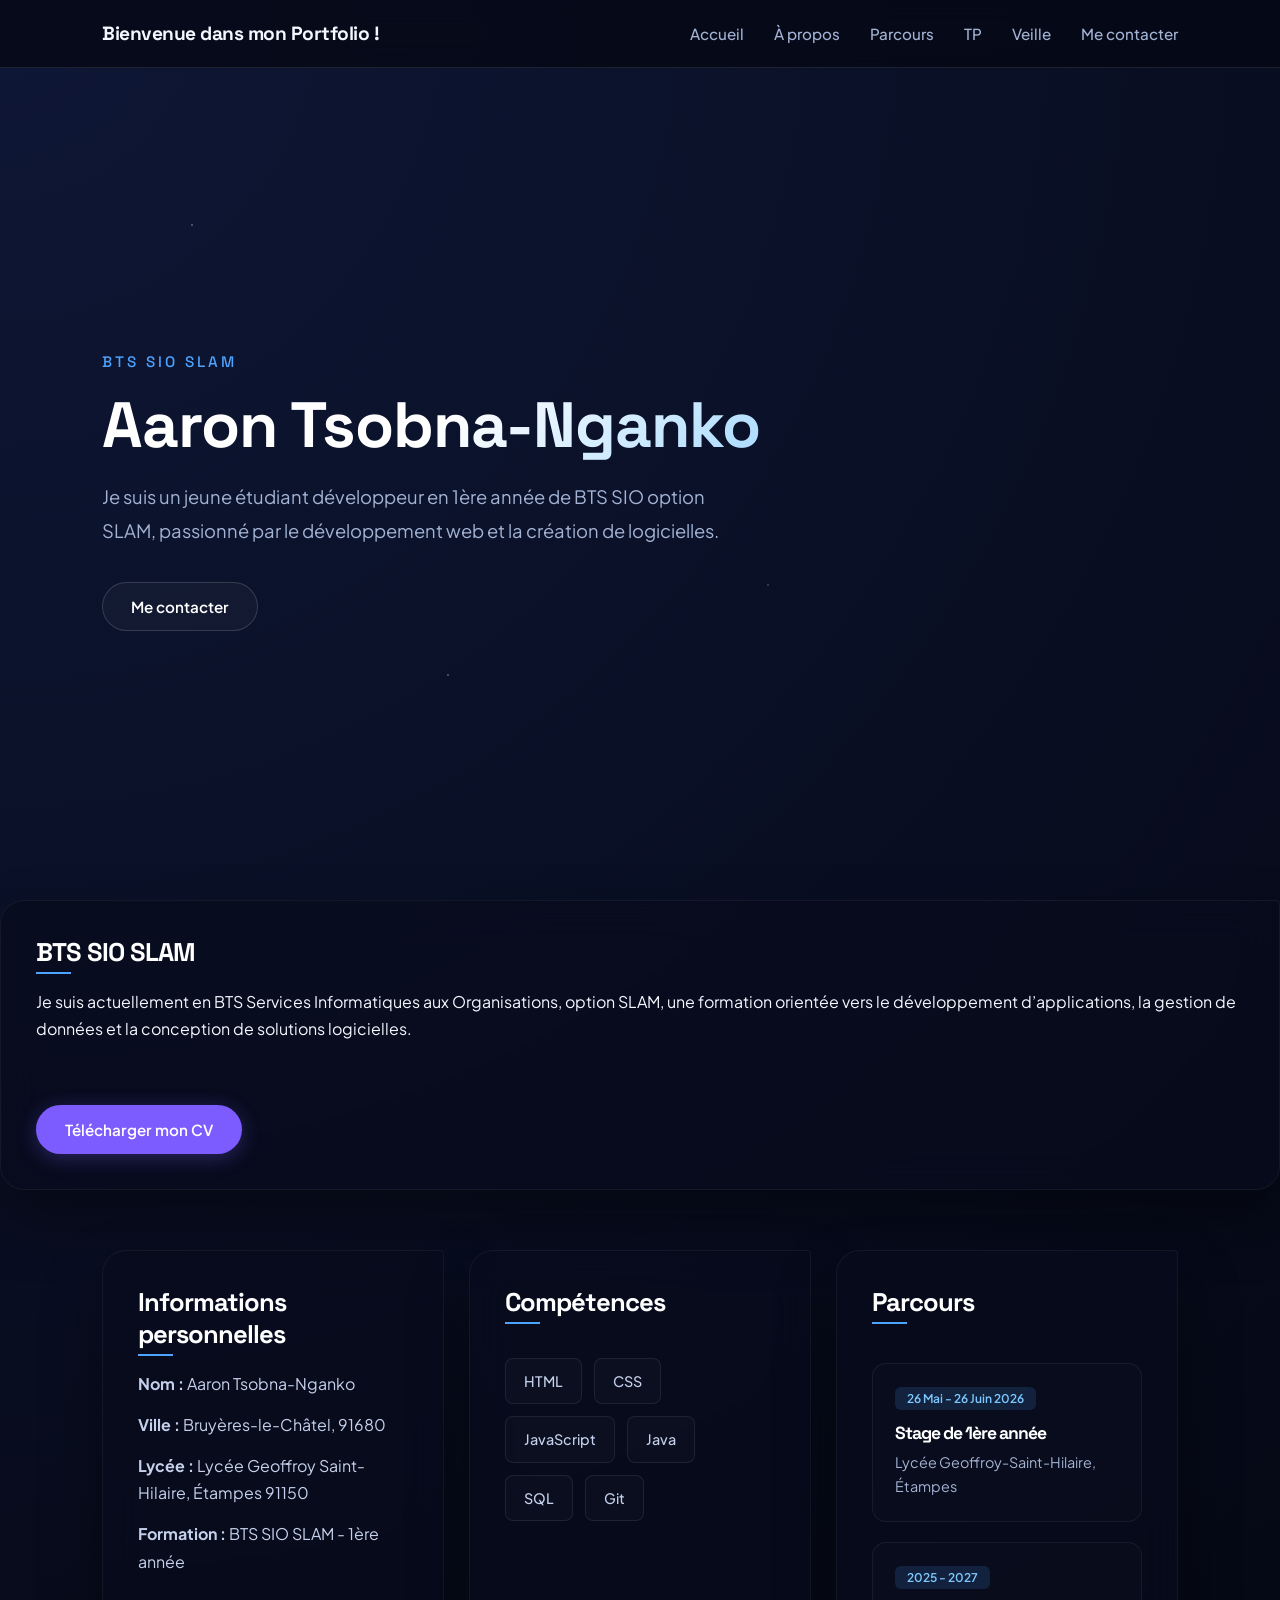
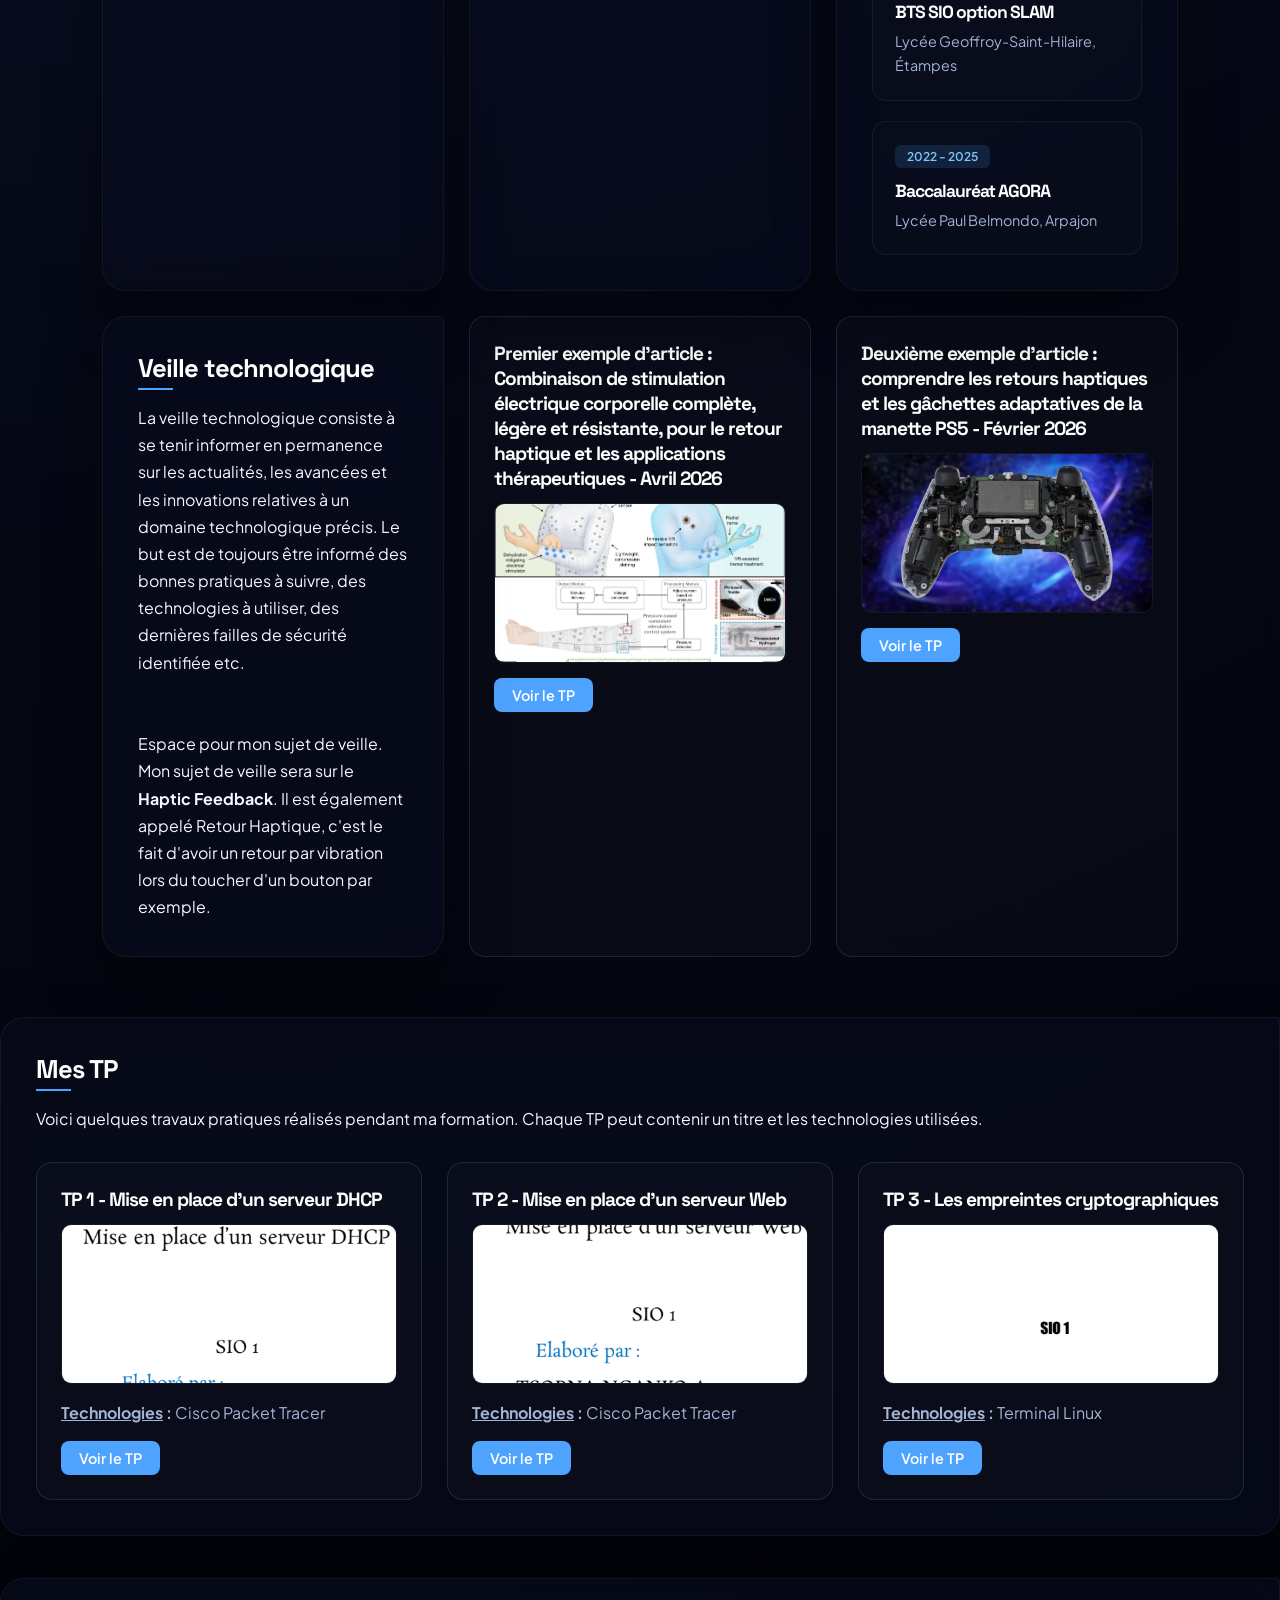
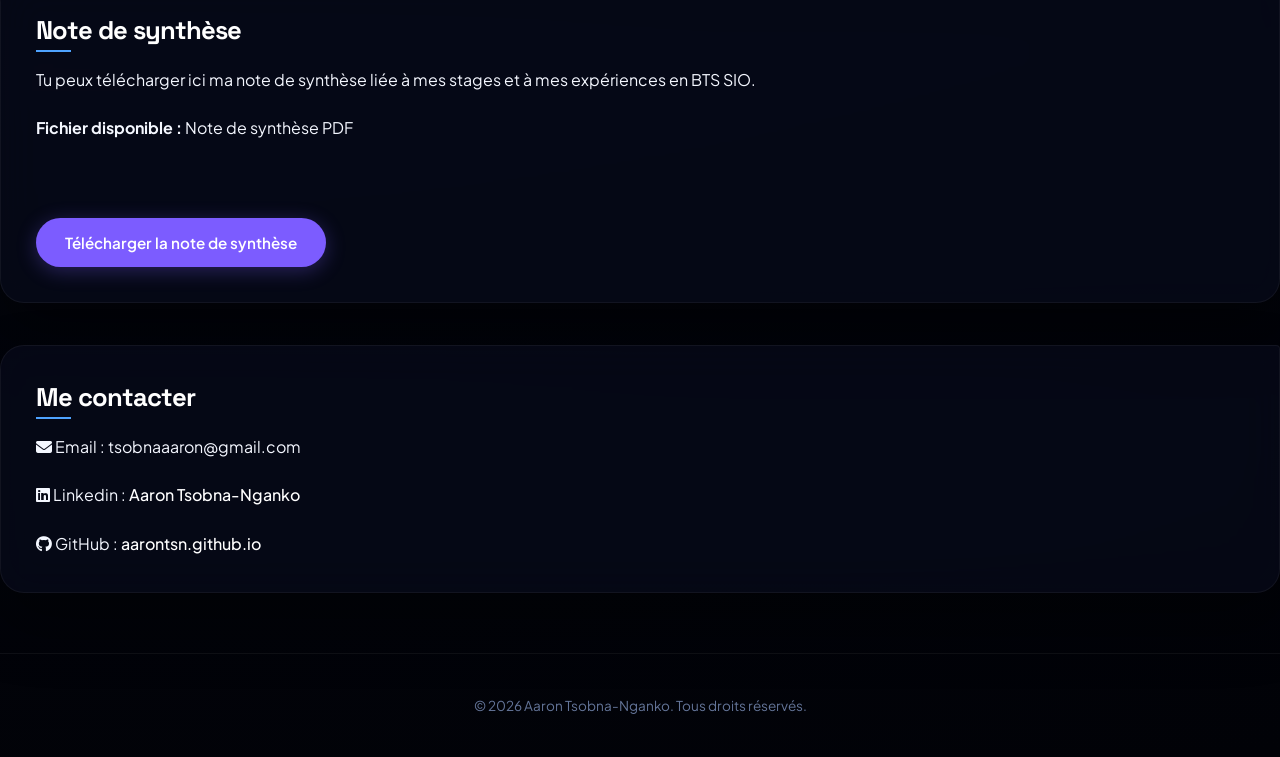
<file: index.html>
<!DOCTYPE html>
<html lang="fr">
<head>
    <meta charset="UTF-8">
    <meta name="viewport" content="width=device-width, initial-scale=1.0">
    <title>Aaron Tsobna-Nganko | Portfolio BTS SIO SLAM</title>
    <link rel="stylesheet" href="https://cdnjs.cloudflare.com/ajax/libs/font-awesome/6.5.1/css/all.min.css"/>
    <link rel="stylesheet" href="portfolio.css">
    <link rel="icon" type="image/png" href ="logo aaron.webp"
    <link rel="stylesheet" href="https://cdnjs.cloudflare.com/ajax/libs/font-awesome/6.5.1/css/all.min.css"/>
    <link rel="preconnect" href="https://fonts.googleapis.com">
    <link rel="preconnect" href="https://fonts.gstatic.com" crossorigin>
    <link href="https://fonts.googleapis.com/css2?family=Plus+Jakarta+Sans:wght@400;500;600&family=Space+Grotesk:wght@500;700&display=swap" rel="stylesheet">
</head>
<body>
    <div class="stars"></div>

    <header class="hero" id="accueil">
        <nav class="navbar">
            <div class="logo">Bienvenue dans mon Portfolio !</div>
            <ul>
                <li><a href="#accueil">Accueil</a></li>
                <li><a href="#apropos">À propos</a></li>
                <li><a href="#parcours">Parcours</a></li>
                <li><a href="#tp">TP</a></li>
                <li><a href="#veille">Veille</a></li>
                <li><a href="#contact">Me contacter</a></li>
            </ul>
        </nav>

        <div class="hero-content">
            <p class="subtitle">BTS SIO SLAM</p>
            <h1>Aaron Tsobna-Nganko</h1>
            <p class="description">
                Je suis un jeune étudiant développeur en 1ère année de BTS SIO option SLAM,
                passionné par le développement web et la création de logicielles.
            </p>
            <div class="hero-buttons">
                <a href="#contact" class="btn secondary">Me contacter</a>
            </div>
        </div>
    </header>

    <main>
        <section class="section card" id="apropos">
            <h2>BTS SIO SLAM</h2>
            <p>
                Je suis actuellement en BTS Services Informatiques aux Organisations,
                option SLAM, une formation orientée vers le développement d’applications,
                la gestion de données et la conception de solutions logicielles.
                <br>
                <br>
                <div class="hero-buttons">
                <a href="cv-aaron.pdf" target="_blank" class="btn primary" download="CV_Aaron_Tsobna.pdf">Télécharger mon CV</a>
                </div>
            </p>
        </section>

        <section class="section grid" id="parcours">
            <article class="card">
                <h2>Informations personnelles</h2>
                <ul class="info-list">
                    <li><strong>Nom :</strong> Aaron Tsobna-Nganko</li>
                    <li><strong>Ville :</strong> Bruyères-le-Châtel, 91680</li>
                    <li><strong>Lycée :</strong> Lycée Geoffroy Saint-Hilaire, Étampes 91150</li>
                    <li><strong>Formation :</strong> BTS SIO SLAM - 1ère année</li>
                </ul>
            </article>

            <article class="card">
                <h2>Compétences</h2>
                <div class="skills-grid">
                    <div class="skill-box html" data-name="HTML">
                        <p>HTML</p>
                    </div>
                    <div class="skill-box css" data-name="CSS">
                        <p>CSS</p>
                    </div>
                    <div class="skill-box js" data-name="JavaScript">
                        <p>JavaScript</p>
                    </div>
                    <div class="skill-box java" data-name="Java">
                        <p>Java</p>
                    </div>
                    <div class="skill-box sql" data-name="SQL">
                        <p>SQL</p>
                    </div>
                    <div class="skill-box git" data-name="Git">
                        <p>Git</p>
                    </div>
                </div>
            </article>

            <article class="card">
                <h2>Parcours</h2>
                <div class="parcours-container">
                    <div class="parcours-box">
                        <span class="badge-date">26 Mai - 26 Juin 2026</span>
                        <h3>Stage de 1ère année</h3>
                        <p class="lieu">Lycée Geoffroy-Saint-Hilaire, Étampes</p>
                    </div>
                    <div class="parcours-box">
                        <span class="badge-date">2025 - 2027</span>
                        <h3>BTS SIO option SLAM</h3>
                        <p class="lieu">Lycée Geoffroy-Saint-Hilaire, Étampes</p>
                    </div>
                    <div class="parcours-box">
                        <span class="badge-date">2022 - 2025</span>
                        <h3>Baccalauréat AGORA</h3>
                        <p class="lieu">Lycée Paul Belmondo, Arpajon</p>
                    </div>
                </div>
            </article>

            <article class="card" id="veille">
                <h2>Veille technologique</h2>
                <p>
                    La veille technologique consiste à se tenir informer en permanence sur les actualités, les avancées et les innovations relatives à un domaine technologique précis. Le but est de toujours être informé des bonnes pratiques à suivre, des technologies à utiliser, des dernières failles de sécurité identifiée etc.
                    <br>
                    <br>
                    <br>
                    Espace pour mon sujet de veille. Mon sujet de veille sera sur le <b>Haptic Feedback</b>. Il est également appelé Retour Haptique, c'est le fait d'avoir un retour par vibration lors du toucher d'un bouton par exemple.
                </p>
            </article>

            <article class="tp-card" id="veille">
                <h3>Premier exemple d'article : Combinaison de stimulation électrique corporelle complète, légère et résistante, pour le retour haptique et les applications thérapeutiques - Avril 2026</h3>
                <div class="tp-image">
                    <img src="Capture d’écran 1er article.png" alt="Premier article">
                </div>
                <a href="https://www.nature.com/articles/s41467-026-71171-y" target="_blank" class="tp-link">Voir le TP</a>
            </article>

            <article class="tp-card" id="veille">
                <h3>Deuxième exemple d'article : comprendre les retours haptiques et les gâchettes adaptatives de la manette PS5 - Février 2026</h3>
                <div class="tp-image">
                    <img src="Capture d’écran manette.png" alt="Deuxième article">
                </div>
                <a href="https://blog.son-video.com/2024/05/dualsense-comprendre-les-retours-haptiques-et-les-gachettes-adaptatives-de-la-manette-ps5/#:~:text=Le%20retour%20haptique%20ne%20se,PC%2C%20son%20adoption%20progresse%20progressivement." target="_blank" class="tp-link">Voir le TP</a>
            </article>
        </section>

        <section class="section card" id="tp">
            <h2>Mes TP</h2>
            <p>
                Voici quelques travaux pratiques réalisés pendant ma formation.
                Chaque TP peut contenir un titre et les technologies utilisées.
            </p>

            <div class="tp-grid">
                <article class="tp-card">
                    <h3>TP 1 - Mise en place d'un serveur DHCP</h3>
                    <div class="tp-image">
                        <img src="tp3.réseau.pdf.png" alt="Mise en place d'un serveur DHCP" >
                    </div>
                    <p><strong><u>Technologies</u> :</strong> Cisco Packet Tracer</p>
                    <a href="tp3réseau.pdf" target="_blank" class="tp-link">Voir le TP</a>
                </article>

                <article class="tp-card">
                    <h3>TP 2 - Mise en place d'un serveur Web</h3>
                    <div class="tp-image">
                        <img src="tp2.serveurweb.png" alt="Mise en place d'un serveur web" >
                    </div>
                    <p><strong><u>Technologies</u> :</strong> Cisco Packet Tracer</p>
                    <a href="Compte rendu tp 2 Réseau.pdf" target="_blank" class="tp-link">Voir le TP</a>
                </article>

                <article class="tp-card">
                    <h3>TP 3 - Les empreintes cryptographiques</h3>
                    <div class="tp-image">
                        <img src="tp.empreinte.cryptographique.png" alt="Les empreintes cryptographiques">
                    </div>
                    <p><strong><u>Technologies</u> :</strong> Terminal Linux</p>
                    <a href="tp.MD5.pdf" target="_blank" class="tp-link">Voir le TP</a>
                </article>
            </div>
        </section><br><br>

        <section class="section card" id="notes">
            <h2>Note de synthèse</h2>
            <p>
                Tu peux télécharger ici ma note de synthèse liée à mes stages et à mes expériences en BTS SIO.
            </p><br>
            <div class="download-box">
                <p><strong>Fichier disponible :</strong> Note de synthèse PDF</p><br><br>
                <div class="hero-buttons">
                <a href="Note de synthèse Aaron.docx" class="btn primary" download>Télécharger la note de synthèse</a>
                </div>
            </div>
        </section><br><br>

        <section class="section card" id="contact">
            <h2>Me contacter</h2>
            <p><i class="fa-solid fa-envelope"></i> Email : tsobnaaaron@gmail.com</p><br>
            <p><i class="fa-brands fa-linkedin"></i> Linkedin : <a href="https://www.linkedin.com/in/aaron-tsobna-nganko-17931b366" target="_blank">Aaron Tsobna-Nganko</a></p><br>
            <p><i class="fa-brands fa-github"></i> GitHub : <a href="https://aarontsn.github.io" target="_blank">aarontsn.github.io</a></p>
        </section>
    </main>

    <footer>
        <p>&copy; 2026 Aaron Tsobna-Nganko. Tous droits réservés.</p>
    </footer>
</body>
</html>
</file>
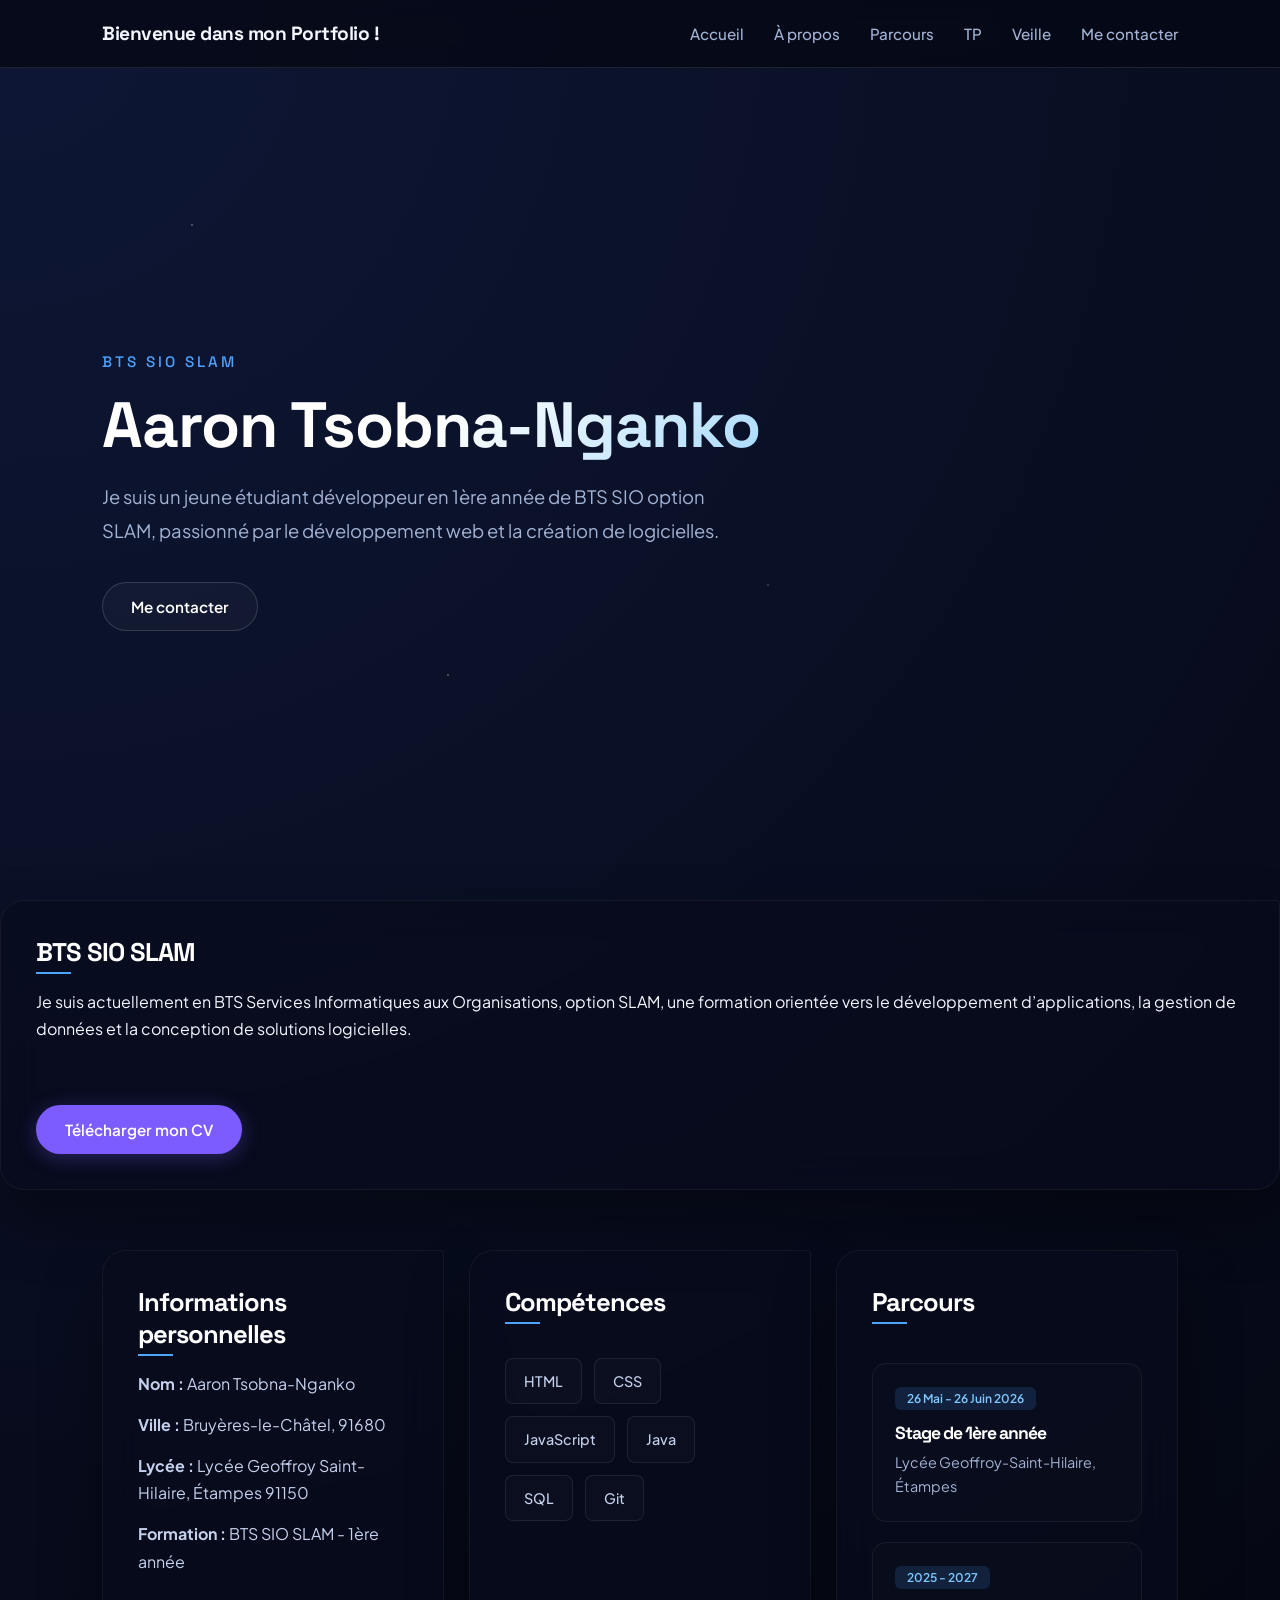
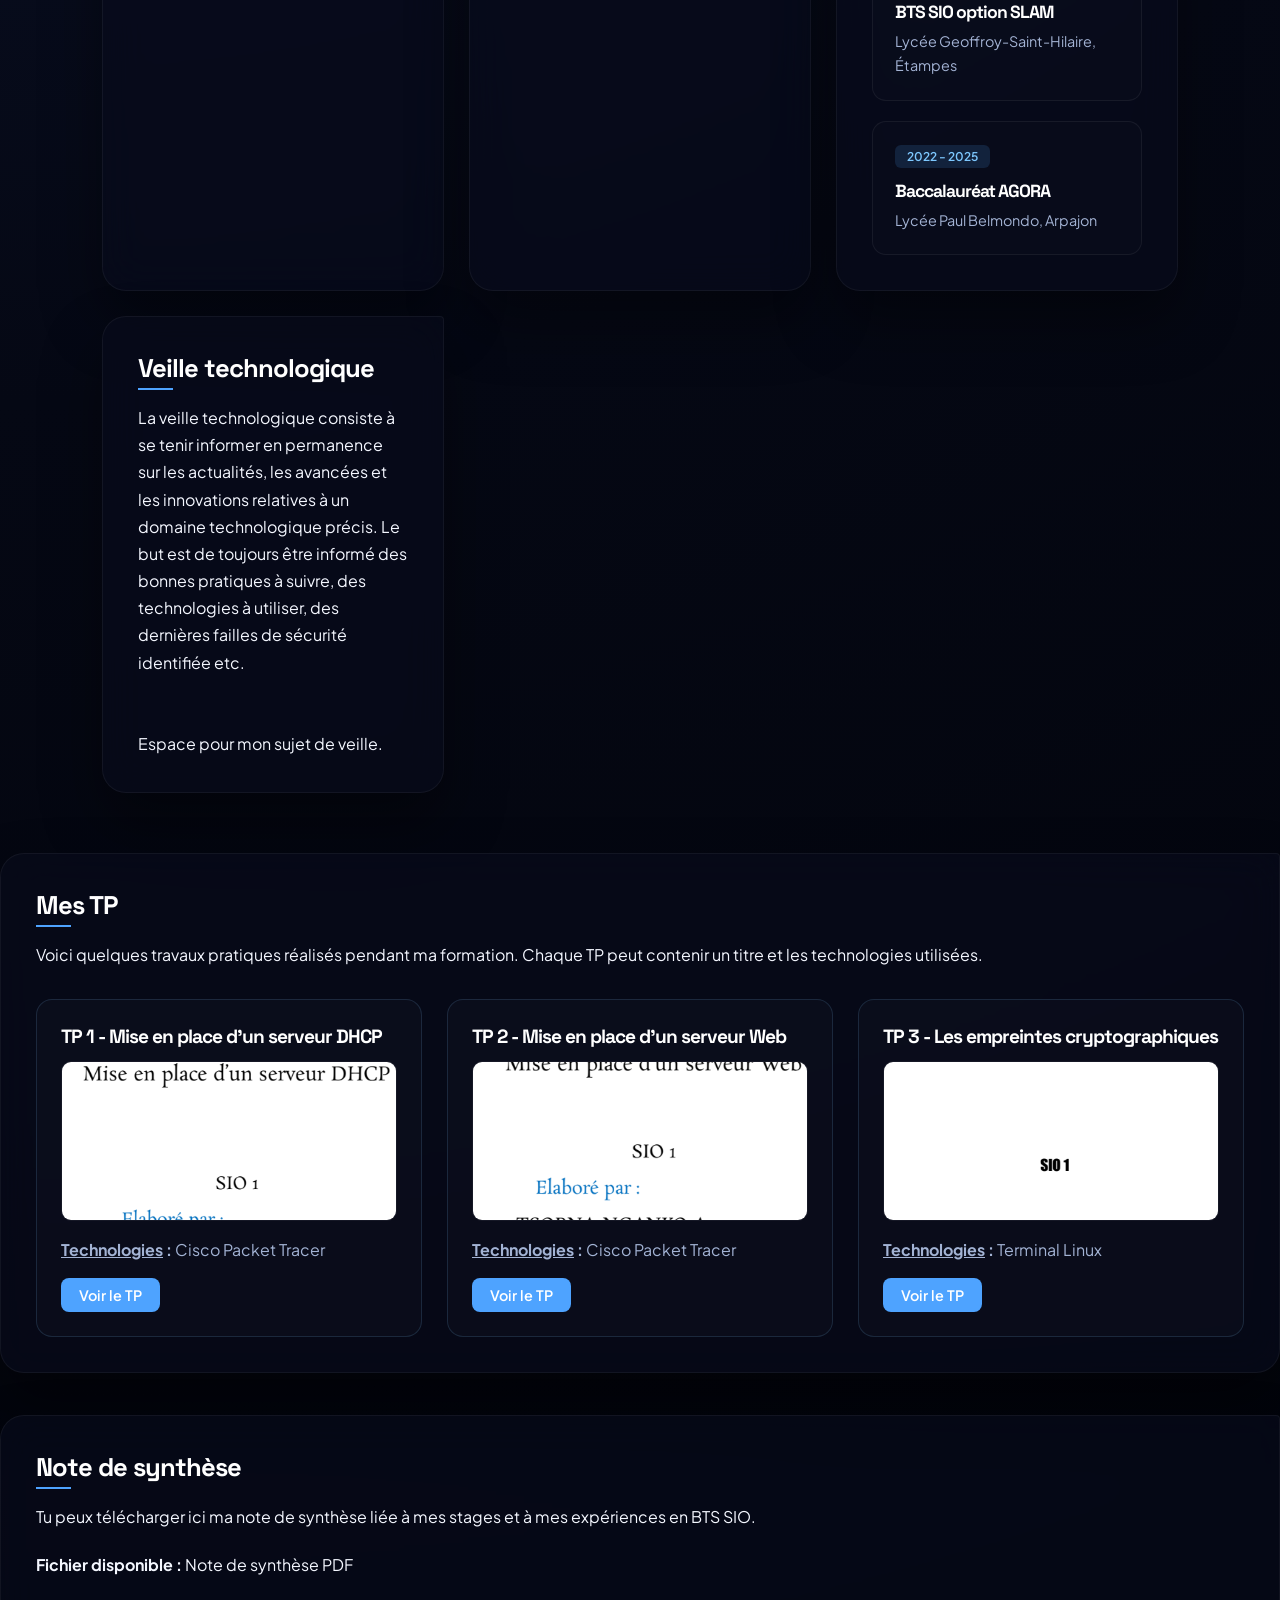
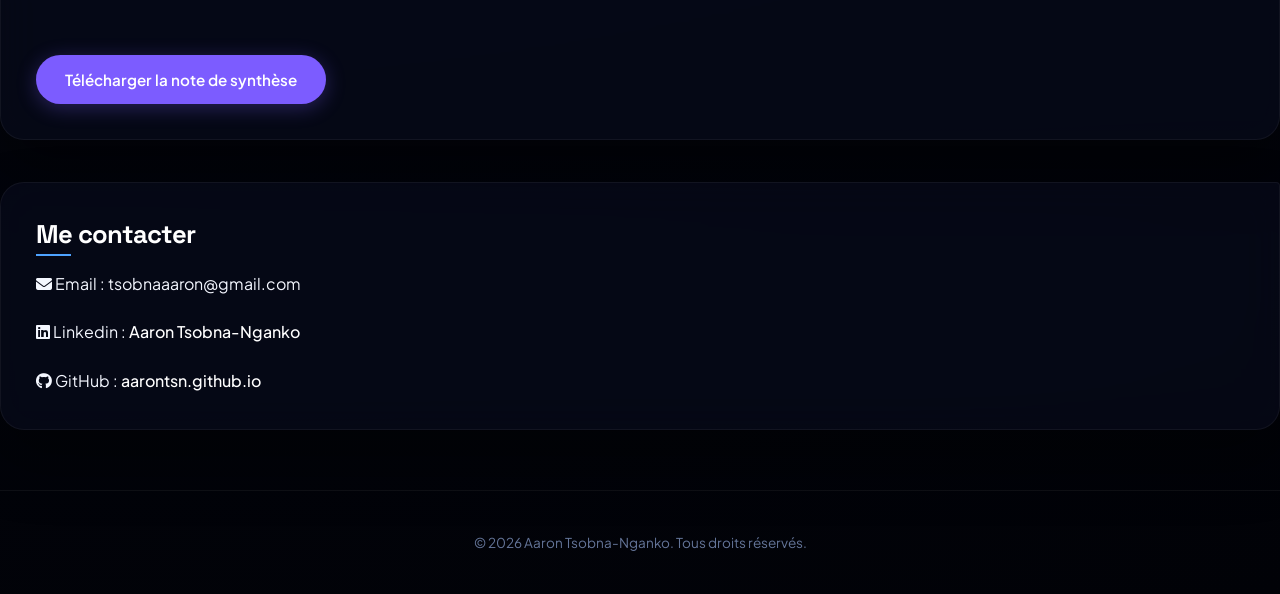
<file: portfolio.html>
<!DOCTYPE html>
<html lang="fr">
<head>
    <meta charset="UTF-8">
    <meta name="viewport" content="width=device-width, initial-scale=1.0">
    <title>Aaron Tsobna-Nganko | Portfolio BTS SIO SLAM</title>
    <link rel="stylesheet" href="portfolio.css">
    <link rel="icon" type="image/png" href ="logo aaron.webp"
    <link rel="stylesheet" href="https://cdnjs.cloudflare.com/ajax/libs/font-awesome/6.5.1/css/all.min.css">
    <link rel="preconnect" href="https://fonts.googleapis.com">
    <link rel="preconnect" href="https://fonts.gstatic.com" crossorigin>
    <link rel="stylesheet" href="https://cdnjs.cloudflare.com/ajax/libs/font-awesome/6.5.1/css/all.min.css" />
    <link href="https://fonts.googleapis.com/css2?family=Plus+Jakarta+Sans:wght@400;500;600&family=Space+Grotesk:wght@500;700&display=swap" rel="stylesheet">
</head>
<body>
    <div class="stars"></div>

    <header class="hero" id="accueil">
        <nav class="navbar">
            <div class="logo">Bienvenue dans mon Portfolio !</div>
            <ul>
                <li><a href="#accueil">Accueil</a></li>
                <li><a href="#apropos">À propos</a></li>
                <li><a href="#parcours">Parcours</a></li>
                <li><a href="#tp">TP</a></li>
                <li><a href="#veille">Veille</a></li>
                <li><a href="#contact">Me contacter</a></li>
            </ul>
        </nav>

        <div class="hero-content">
            <p class="subtitle">BTS SIO SLAM</p>
            <h1>Aaron Tsobna-Nganko</h1>
            <p class="description">
                Je suis un jeune étudiant développeur en 1ère année de BTS SIO option SLAM,
                passionné par le développement web et la création de logicielles.
            </p>
            <div class="hero-buttons">
                <a href="#contact" class="btn secondary">Me contacter</a>
            </div>
        </div>
    </header>

    <main>
        <section class="section card" id="apropos">
            <h2>BTS SIO SLAM</h2>
            <p>
                Je suis actuellement en BTS Services Informatiques aux Organisations,
                option SLAM, une formation orientée vers le développement d’applications,
                la gestion de données et la conception de solutions logicielles.
                <br>
                <br>
                <div class="hero-buttons">
                <a href="cv-aaron.pdf" target="_blank" class="btn primary" download="CV_Aaron_Tsobna.pdf">Télécharger mon CV</a>
                </div>
            </p>
        </section>

        <section class="section grid" id="parcours">
            <article class="card">
                <h2>Informations personnelles</h2>
                <ul class="info-list">
                    <li><strong>Nom :</strong> Aaron Tsobna-Nganko</li>
                    <li><strong>Ville :</strong> Bruyères-le-Châtel, 91680</li>
                    <li><strong>Lycée :</strong> Lycée Geoffroy Saint-Hilaire, Étampes 91150</li>
                    <li><strong>Formation :</strong> BTS SIO SLAM - 1ère année</li>
                </ul>
            </article>

            <article class="card">
                <h2>Compétences</h2>
                <div class="skills-grid">
                    <div class="skill-box html" data-name="HTML">
                        <p>HTML</p>
                    </div>
                    <div class="skill-box css" data-name="CSS">
                        <p>CSS</p>
                    </div>
                    <div class="skill-box js" data-name="JavaScript">
                        <p>JavaScript</p>
                    </div>
                    <div class="skill-box java" data-name="Java">
                        <p>Java</p>
                    </div>
                    <div class="skill-box sql" data-name="SQL">
                        <p>SQL</p>
                    </div>
                    <div class="skill-box git" data-name="Git">
                        <p>Git</p>
                    </div>
                </div>
            </article>

            <article class="card">
                <h2>Parcours</h2>
                <div class="parcours-container">
                    <div class="parcours-box">
                        <span class="badge-date">26 Mai - 26 Juin 2026</span>
                        <h3>Stage de 1ère année</h3>
                        <p class="lieu">Lycée Geoffroy-Saint-Hilaire, Étampes</p>
                    </div>
                    <div class="parcours-box">
                        <span class="badge-date">2025 - 2027</span>
                        <h3>BTS SIO option SLAM</h3>
                        <p class="lieu">Lycée Geoffroy-Saint-Hilaire, Étampes</p>
                    </div>
                    <div class="parcours-box">
                        <span class="badge-date">2022 - 2025</span>
                        <h3>Baccalauréat AGORA</h3>
                        <p class="lieu">Lycée Paul Belmondo, Arpajon</p>
                    </div>
                </div>
            </article>

            <article class="card">
                <h2>Veille technologique</h2>
                <p>
                    La veille technologique consiste à se tenir informer en permanence sur les actualités, les avancées et les innovations relatives à un domaine technologique précis. Le but est de toujours être informé des bonnes pratiques à suivre, des technologies à utiliser, des dernières failles de sécurité identifiée etc.
                    <br>
                    <br>
                    <br>
                    Espace pour mon sujet de veille.
                </p>
            </article>
        </section>

        <section class="section card" id="tp">
            <h2>Mes TP</h2>
            <p>
                Voici quelques travaux pratiques réalisés pendant ma formation.
                Chaque TP peut contenir un titre et les technologies utilisées.
            </p>

            <div class="tp-grid">
                <article class="tp-card">
                    <h3>TP 1 - Mise en place d'un serveur DHCP</h3>
                    <div class="tp-image">
                        <img src="tp3.réseau.pdf.png" alt="Mise en place d'un serveur DHCP" >
                    </div>
                    <p><strong><u>Technologies</u> :</strong> Cisco Packet Tracer</p>
                    <a href="tp3réseau.pdf" target="_blank" class="tp-link">Voir le TP</a>
                </article>

                <article class="tp-card">
                    <h3>TP 2 - Mise en place d'un serveur Web</h3>
                    <div class="tp-image">
                        <img src="tp2.serveurweb.png" alt="Mise en place d'un serveur web" >
                    </div>
                    <p><strong><u>Technologies</u> :</strong> Cisco Packet Tracer</p>
                    <a href="Compte rendu tp 2 Réseau.pdf" target="_blank" class="tp-link">Voir le TP</a>
                </article>

                <article class="tp-card">
                    <h3>TP 3 - Les empreintes cryptographiques</h3>
                    <div class="tp-image">
                        <img src="tp.empreinte.cryptographique.png" alt="Les empreintes cryptographiques">
                    </div>
                    <p><strong><u>Technologies</u> :</strong> Terminal Linux</p>
                    <a href="tp.MD5.pdf" target="_blank" class="tp-link">Voir le TP</a>
                </article>
            </div>
        </section><br><br>

        <section class="section card" id="notes">
            <h2>Note de synthèse</h2>
            <p>
                Tu peux télécharger ici ma note de synthèse liée à mes stages et à mes expériences en BTS SIO.
            </p><br>
            <div class="download-box">
                <p><strong>Fichier disponible :</strong> Note de synthèse PDF</p><br><br>
                <div class="hero-buttons">
                <a href="note-de-synthese-aaron.pdf" class="btn primary" download>Télécharger la note de synthèse</a>
                </div>
            </div>
        </section><br><br>

        <section class="section card" id="contact">
            <h2>Me contacter</h2>
            <p><i class="fa-solid fa-envelope"></i> Email : tsobnaaaron@gmail.com</p><br>
            <p><i class="fa-brands fa-linkedin"></i> Linkedin : <a href="https://www.linkedin.com/in/aaron-tsobna-nganko-17931b366" target="_blank">Aaron Tsobna-Nganko</a></p><br>
            <p><i class="fa-brands fa-github"></i> GitHub : <a href="https://aarontsn.github.io" target="_blank">aarontsn.github.io</a></p>
        </section>
    </main>

    <footer>
        <p>&copy; 2026 Aaron Tsobna-Nganko. Tous droits réservés.</p>
    </footer>
</body>
</html>
</file>
<file: portfolio.css>
* {
    margin: 0;
    padding: 0;
    box-sizing: border-box;
}

html {
    scroll-behavior: smooth;
}

body {
    font-family: 'Plus Jakarta Sans', sans-serif;
    background: radial-gradient(circle at top left, #0e1736 0%, #050814 50%, #010207 100%);
    color: #f4f7ff;
    min-height: 100vh;
    overflow-x: hidden;
    margin: 0;
}

h1, h2, h3 {
    font-family: 'Space Grotesk', sans-serif;
    font-weight: 700;
    letter-spacing: -1px;
}

.stars {
    position: fixed;
    inset: 0;
    background-image:
        radial-gradient(2px 2px at 15% 25%, rgba(255, 255, 255, 0.6) 50%, transparent 51%),
        radial-gradient(1px 1px at 85% 15%, rgba(255, 255, 255, 0.5) 50%, transparent 51%),
        radial-gradient(1.5px 1.5px at 60% 65%, rgba(255, 255, 255, 0.4) 50%, transparent 51%),
        radial-gradient(2px 2px at 35% 75%, rgba(255, 255, 255, 0.6) 50%, transparent 51%),
        radial-gradient(1px 1px at 75% 45%, rgba(255, 255, 255, 0.5) 50%, transparent 51%);
    opacity: 0.4;
    pointer-events: none;
    z-index: 0;
}

.hero, main {
    position: relative;
    z-index: 1;
}

/* la Barre de Navigation */
.navbar {
    position: fixed;
    top: 0;
    left: 0;
    display: flex;
    justify-content: space-between;
    align-items: center;
    width: 100%;
    padding: 20px 8%;
    background-color: rgba(5, 8, 20, 0.8);
    backdrop-filter: blur(12px);
    -webkit-backdrop-filter: blur(12px);
    border-bottom: 1px solid rgba(255, 255, 255, 0.1);
    z-index: 1000;
}

.logo {
    font-size: 1.2rem;
    font-weight: 700;
    font-family: 'Space Grotesk', sans-serif;
    color: #f4f7ff;
    letter-spacing: -0.5px;
}

.navbar ul {
    display: flex;
    gap: 30px;
    list-style: none;
    margin: 0;
    padding: 0;
}

.navbar a {
    font-size: 0.95rem;
    font-weight: 500;
    text-decoration: none;
    color: #a3b3d4;
    transition: color 0.3s ease;
}

.navbar a:hover {
    color: #7ec8ff;
}

/* Section d'accueil personnalisée */
.hero {
    min-height: 100vh;
    display: flex;
    flex-direction: column;
    padding: 140px 8% 60px; /* padding-top pour pas cacher le contenu sous la navbar fixe */
}

.hero-content {
    flex: 1;
    display: flex;
    flex-direction: column;
    justify-content: center;
    max-width: 850px;
}

.subtitle {
    color: #4ea3ff;
    font-family: 'Space Grotesk', sans-serif;
    font-weight: 500;
    font-size: 0.95rem;
    text-transform: uppercase;
    letter-spacing: 3px;
    margin-bottom: 15px;
}

/* Titre avec effet de lueur moderne */
.hero-content h1 {
    font-size: 4rem;
    line-height: 1.1;
    margin-bottom: 20px;
    background: linear-gradient(135deg, #ffffff 40%, #7ec8ff 100%);
    -webkit-background-clip: text;
    -webkit-text-fill-color: transparent;
}

.description {
    font-size: 1.15rem;
    line-height: 1.8;
    max-width: 650px;
    color: #a3b3d4;
}

.hero-buttons {
    margin-top: 35px;
    display: flex;
    gap: 20px;
    flex-wrap: wrap;
}

/* Boutons en formes asymétriques/gélules */
.btn {
    padding: 14px 28px;
    font-weight: 600;
    font-size: 0.95rem;
    border-radius: 50px;
    text-decoration: none;
    border: 1px solid transparent;
    transition: transform 0.3s cubic-bezier(0.2, 0.8, 0.2, 1), box-shadow 0.3s ease, background-color 0.3s ease;
}

.primary {
    background: #7c5cff;
    color: white;
    box-shadow: 0 4px 20px rgba(124, 92, 255, 0.3);
}

.secondary {
    border-color: rgba(255, 255, 255, 0.15);
    background: rgba(255, 255, 255, 0.03);
    color: white;
}

.btn:hover {
    transform: translateY(-3px);
}

.primary:hover {
    background: #694ae0;
}

.secondary:hover {
    background: rgba(255, 255, 255, 0.08);
    border-color: rgba(255, 255, 255, 0.3);
}

.section {
    padding: 60px 8%;
}

.grid {
    display: grid;
    grid-template-columns: repeat(auto-fit, minmax(280px, 1fr));
    gap: 25px;
}

/* Look asymétrique fait main pour les cartes de section */
.card {
    background: rgba(8, 12, 28, 0.65);
    border: 1px solid rgba(255, 255, 255, 0.05);
    backdrop-filter: blur(20px);
    -webkit-backdrop-filter: blur(20px);
    border-radius: 24px 4px 24px 24px; /* Forme unique asymétrique */
    padding: 35px;
    box-shadow: 0 30px 60px rgba(0, 0, 0, 0.4);
}

.card h2 {
    color: #ffffff;
    font-size: 1.6rem;
    margin-bottom: 20px;
    position: relative;
    display: inline-block;
}

/* Petite barre d'accentuation sous les titres de cartes */
.card h2::after {
    content: '';
    position: absolute;
    left: 0;
    bottom: -6px;
    width: 35px;
    height: 2px;
    background: #4ea3ff;
}

.info-list {
    list-style: none;
    display: grid;
    gap: 14px;
    color: #c5d1ec;
}

p, li {
    line-height: 1.7;
}

/* Mise en valeur des cartes de projets (TP) */
.tp-grid {
    display: grid;
    grid-template-columns: repeat(auto-fit, minmax(260px, 1fr));
    gap: 25px;
    margin-top: 30px;
}

.tp-card {
    background: rgba(255, 255, 255, 0.02);
    border: 1px solid rgba(126, 200, 255, 0.15);
    border-radius: 16px;
    padding: 24px;
    transition: all 0.3s cubic-bezier(0.2, 0.8, 0.2, 1);
}

.tp-card:hover {
    transform: translateY(-6px);
    border-color: #4ea3ff;
    background: rgba(78, 163, 255, 0.03);
    box-shadow: 0 15px 35px rgba(0, 0, 0, 0.3);
}

.tp-card h3 {
    color: #ffffff;
    font-size: 1.2rem;
    margin-bottom: 12px;
}

.tp-card p {
    margin-bottom: 15px;
    color: #a3b3d4;
}

.tp-link {
    display: inline-block;
    padding: 8px 18px;
    background: #4ea3ff;
    color: #ffffff;
    font-weight: 600;
    font-size: 0.9rem;
    text-decoration: none;
    border-radius: 8px;
    transition: all 0.2s ease;
}

.tp-link:hover {
    background: #358be6;
    border-color: #7ec8ff;
}

/* Gestion de la surbrillance de la section Contact */
#contact a {
    color: #ffffff;
    text-decoration: none;
    font-weight: 500;
    transition: color 0.2s ease;
}

#contact a:hover, 
#contact a:active {
    color: #4ea3ff;
    text-decoration: underline;
}

.tp-image {
    width: 100%;
    height: 160px;
    overflow: hidden;
    border-radius: 10px;
    margin-bottom: 15px;
    border: 1px solid rgba(255, 255, 255, 0.05);
}

.tp-image img {
    width: 100%;
    height: 100%;
    object-fit: cover;
    display: block;
    background: #ffffff;
}

.skill-item {
    background: rgba(255, 255, 255, 0.02);
    border: 1px solid rgba(255, 255, 255, 0.08);
    border-radius: 16px;
    padding: 18px 14px;
    text-align: center;
}

/* Conteneur principal du Parcours */
.parcours-container {
    display: flex;
    flex-direction: column;
    gap: 20px;
    margin-top: 25px;
}

/* Boîtes de parcours */
.parcours-box {
    position: relative;
    background-color: rgba(255, 255, 255, 0.01);
    border: 1px solid rgba(255, 255, 255, 0.06);
    padding: 22px;
    border-radius: 14px;
    transition: all 0.3s ease;
}

.parcours-box:hover {
    transform: translateX(4px);
    background-color: rgba(255, 255, 255, 0.03);
    border-color: #7ec8ff;
}

.badge-date {
    display: inline-block;
    background-color: rgba(78, 163, 255, 0.15);
    color: #7ec8ff;
    font-size: 0.75rem;
    font-weight: 600;
    padding: 4px 12px;
    border-radius: 6px;
    margin-bottom: 12px;
}

.parcours-box h3 {
    margin: 0 0 6px 0;
    font-size: 1.1rem;
    color: #ffffff;
}

.parcours-box .lieu {
    margin: 0;
    font-size: 0.9rem;
    color: #a3b3d4;
}

/* Footer structuré */
footer {
    text-align: center;
    padding: 40px 0;
    margin-top: 60px;
    border-top: 1px solid rgba(255, 255, 255, 0.05);
}

footer p {
    color: #647599;
    font-size: 0.85rem;
    margin: 0;
}

/* Grille de compétences */
.skills-grid {
    display: flex;
    flex-wrap: wrap;
    gap: 12px;
    justify-content: start;
    margin-top: 20px;
}

.skill-box {
    position: relative;
    padding: 10px 18px;
    background-color: rgba(255, 255, 255, 0.02);
    border: 1px solid rgba(255, 255, 255, 0.08);
    border-radius: 8px;
    display: flex;
    justify-content: center;
    align-items: center;
    transition: all 0.2s ease;
}

.skill-box p {
    font-size: 0.9rem;
    font-weight: 500;
    color: #c5d1ec;
}

.skill-box:hover {
    background-color: rgba(255, 255, 255, 0.05);
}

/* Lueurs colorées au survol des compétences */
.skill-box.html:hover { border-color: orangered; }
.skill-box.css:hover  { border-color: lightskyblue; }
.skill-box.js:hover   { border-color: yellow; }
.skill-box.java:hover { border-color: red; }
.skill-box.sql:hover  { border-color: turquoise; }
.skill-box.git:hover  { border-color: coral; }
</file>
